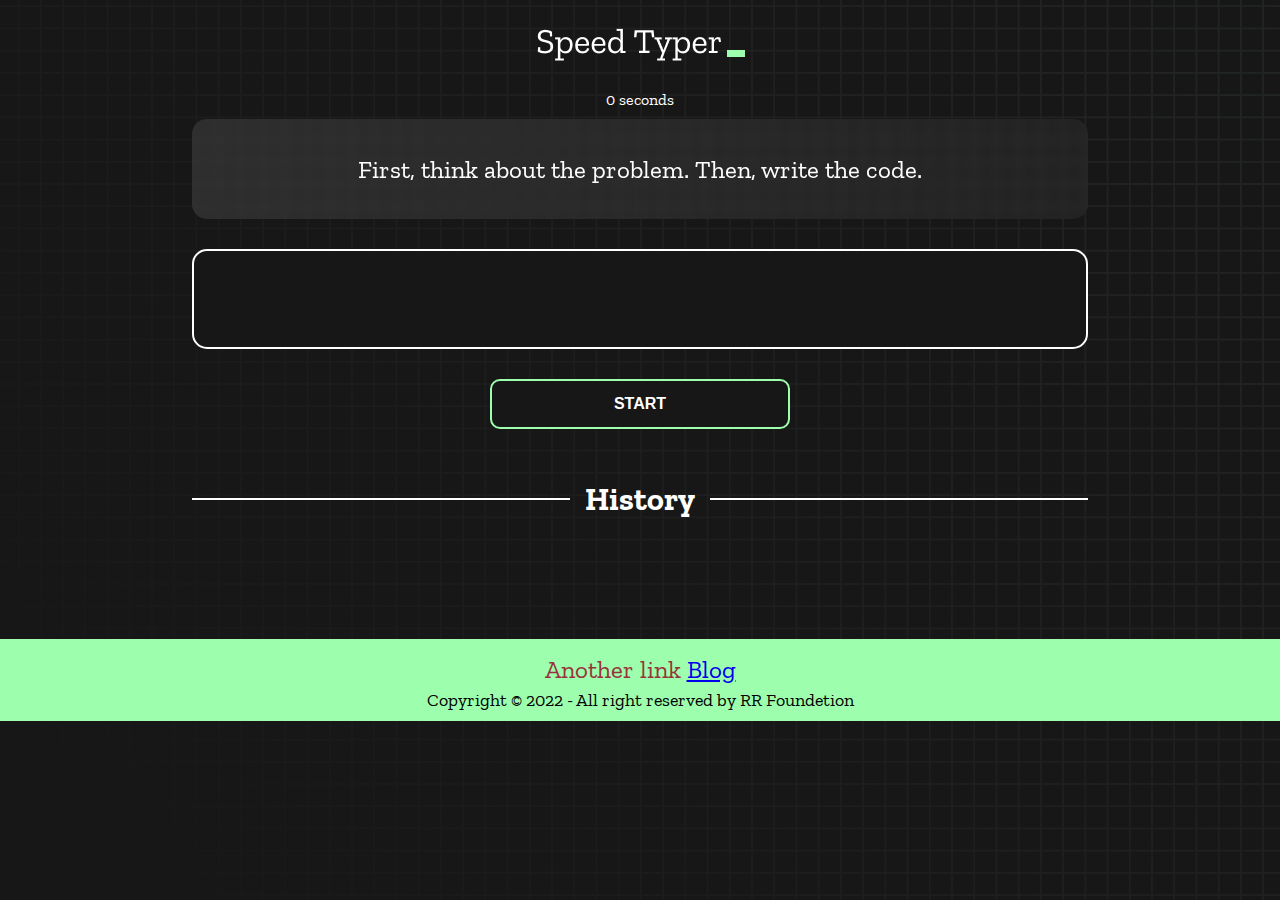
<file: index.html>
<!DOCTYPE html>
<html lang="en">
  <head>
    <meta charset="UTF-8" />
    <meta http-equiv="X-UA-Compatible" content="IE=edge" />
    <meta name="viewport" content="width=device-width, initial-scale=1.0" />
    <title>Speed Typer</title>
    <link rel="stylesheet" href="styles.css" />
    <link rel="preconnect" href="https://fonts.googleapis.com" />
    <link rel="preconnect" href="https://fonts.gstatic.com" crossorigin />
    <link
      href="https://fonts.googleapis.com/css2?family=Zilla+Slab:wght@300;400;500&display=swap"
      rel="stylesheet"
    />
  </head>
  <body>
    <h1 class="title"><img src="./logo.png" /></h1>
    <div id="show-time">0 seconds</div>


    <div class="box-container">
      <div id="question"></div>

      <div id="display" class="inactive"></div>

      <div class="buttons">
        <button id="starts">START</button>
      </div>

      <div class="divider-container">
        <div class="line"></div>
        <h1 class="title2">History</h1>
        <div class="line"></div>
      </div>
      <div id="histories"></div>
    </div>

    <div id="countdown"></div>
    <div id="modal-background" class="hidden"></div>
    <div id="result" class="hidden"></div>


    <footer>
       <p>Another link
        <a href="blog.html">Blog</a>
      </p>
      <p>Copyright © 2022 - All right reserved by RR Foundetion</p>
    </footer>
    <script src="./history.js"></script>
    <script src="./script.js"></script>
  </body>
</html>
</file>
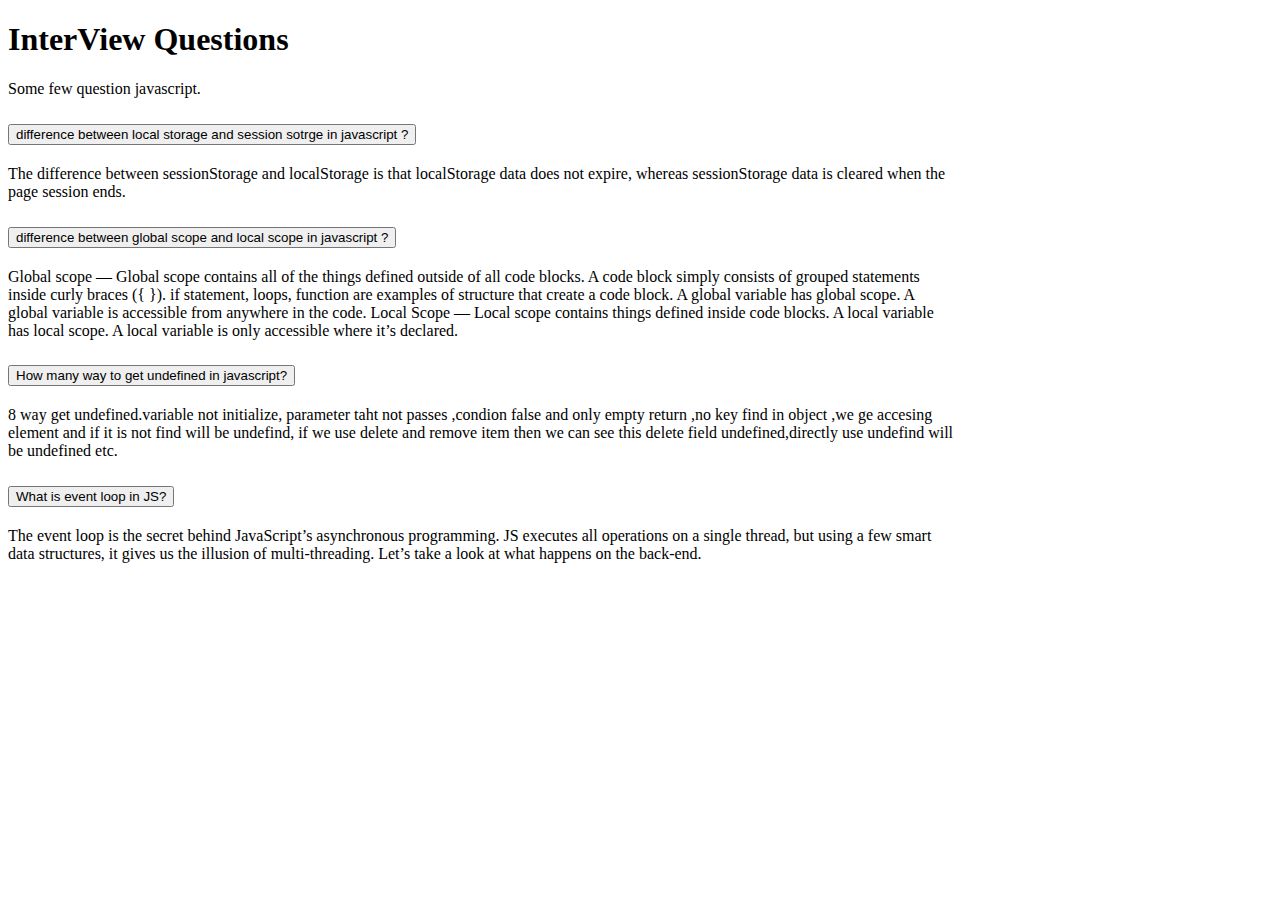
<file: blog.html>
<!DOCTYPE html>
<html lang="en">
	<head>
		<meta charset="UTF-8" />
		<meta http-equiv="X-UA-Compatible" content="IE=edge" />
		<meta name="viewport" content="width=device-width, initial-scale=1.0" />
		<title>Speed Typer</title>
		<!-- bootstrap cdn -->
		<link
			href="https://cdn.jsdelivr.net/npm/bootstrap@5.2.0/dist/css/bootstrap.min.css"
			rel="stylesheet"
			integrity="sha384-gH2yIJqKdNHPEq0n4Mqa/HGKIhSkIHeL5AyhkYV8i59U5AR6csBvApHHNl/vI1Bx"
			crossorigin="anonymous"
		/>
	</head>
	<body class="bg-light">
		<!-- start question -->
		<section class="my-5">
			<div class="container d-flex justify-content-center align-items-center">
				<div class="" style="max-width: 950px">
					<div
						class="d-flex flex-column pb-3 justify-content-center align-items-center"
					>
						<h1>InterView Questions</h1>
						<p class="text-center">Some few question javascript.</p>
					</div>

					<div class="accordion" id="accordionPanelsStayOpenExample">
						<div class="accordion-item">
							<h2 class="accordion-header" id="panelsStayOpen-headingOne">
								<button
									class="accordion-button h2 fw-semibold"
									type="button"
									data-bs-toggle="collapse"
									data-bs-target="#panelsStayOpen-collapseOne"
									aria-expanded="true"
									aria-controls="panelsStayOpen-collapseOne"
								>
									difference between local storage and session sotrge in javascript ?
								</button>
							</h2>
							<div
								id="panelsStayOpen-collapseOne"
								class="accordion-collapse collapse show"
								aria-labelledby="panelsStayOpen-headingOne"
							>
								<div class="accordion-body">
									The difference between sessionStorage and localStorage is that localStorage data does not expire, whereas sessionStorage data is cleared when the page session ends.

								</div>
							</div>
						</div>
						<div class="accordion-item">
							<h2 class="accordion-header" id="panelsStayOpen-headingTwo">
								<button
									class="accordion-button h2 fw-semibold collapsed"
									type="button"
									data-bs-toggle="collapse"
									data-bs-target="#panelsStayOpen-collapseTwo"
									aria-expanded="false"
									aria-controls="panelsStayOpen-collapseTwo"
								>
									difference between global scope and local scope in javascript ? 
								</button>
							</h2>
							<div
								id="panelsStayOpen-collapseTwo"
								class="accordion-collapse collapse"
								aria-labelledby="panelsStayOpen-headingTwo"
							>
								<div class="accordion-body">
									Global scope — Global scope contains all of the things defined outside of all code blocks. A code block simply consists of grouped statements inside curly braces ({ }). if statement, loops, function are examples of structure that create a code block. A global variable has global scope. A global variable is accessible from anywhere in the code.
                  Local Scope — Local scope contains things defined inside code blocks. A local variable has local scope. A local variable is only accessible where it’s declared.
								</div>
							</div>
						</div>
						<div class="accordion-item">
							<h2 class="accordion-header" id="panelsStayOpen-headingThree">
								<button
									class="accordion-button h2 fw-semibold collapsed"
									type="button"
									data-bs-toggle="collapse"
									data-bs-target="#panelsStayOpen-collapseThree"
									aria-expanded="false"
									aria-controls="panelsStayOpen-collapseThree"
								>
									How many way to get undefined in javascript?
								</button>
							</h2>
							<div
								id="panelsStayOpen-collapseThree"
								class="accordion-collapse collapse"
								aria-labelledby="panelsStayOpen-headingThree"
							>
								<div class="accordion-body">
					         8 way get undefined.variable not initialize, parameter taht not passes ,condion false and only empty return ,no key find in object ,we ge accesing element and if it is not find will be undefind, if we use delete and remove item then we can see this delete field undefined,directly use undefind will be undefined etc.
                  
								</div>
							</div>
						</div>
						<div class="accordion-item">
							<h2 class="accordion-header" id="panelsStayOpen-headingThree">
								<button
									class="accordion-button h2 fw-semibold collapsed"
									type="button"
									data-bs-toggle="collapse"
									data-bs-target="#panelsStayOpen-collapseThree"
									aria-expanded="false"
									aria-controls="panelsStayOpen-collapseThree"
								>
									What is event loop in JS?
								</button>
							</h2>
							<div
								id="panelsStayOpen-collapseThree"
								class="accordion-collapse collapse"
								aria-labelledby="panelsStayOpen-headingThree"
							>
								<div class="accordion-body">
								The event loop is the secret behind JavaScript’s asynchronous programming. JS executes all operations on a single thread, but using a few smart data structures, it gives us the illusion of multi-threading. Let’s take a look at what happens on the back-end.
								</div>
							</div>
						</div>
					</div>
				</div>
			</div>
		</section>

		<script
			src="https://cdn.jsdelivr.net/npm/@popperjs/core@2.11.5/dist/umd/popper.min.js"
			integrity="sha384-Xe+8cL9oJa6tN/veChSP7q+mnSPaj5Bcu9mPX5F5xIGE0DVittaqT5lorf0EI7Vk"
			crossorigin="anonymous"
		></script>
		<script
			src="https://cdn.jsdelivr.net/npm/bootstrap@5.2.0/dist/js/bootstrap.min.js"
			integrity="sha384-ODmDIVzN+pFdexxHEHFBQH3/9/vQ9uori45z4JjnFsRydbmQbmL5t1tQ0culUzyK"
			crossorigin="anonymous"
		></script>
	</body>
</html>
</file>
<file: styles.css>
* {
  padding: 0;
  margin: 0;
  box-sizing: border-box;
}

body {
  background-image: url("./bg.png");
  background-size: cover;
  background-position: left top;
  font-family: "Zilla Slab", serif;
}

.box-container {
  width: 70%;
  margin: 0 auto;
}

#question {
  height: 100px;
  display: flex;
  align-items: center;
  justify-content: center;
  color: white;
  font-size: 25px;
  border-radius: 15px;
  background: rgb(255, 255, 255);
  background: linear-gradient(
    92.49deg,
    rgba(255, 255, 255, 0.1) 0.18%,
    rgba(255, 255, 255, 0.05) 99.85%
  );
  backdrop-filter: blur(5px);
  margin-bottom: 30px;
  padding: 5px;
}

#display {
  height: 100px;
  display: flex;
  flex-wrap: wrap;
  align-items: center;
  padding: 10px;
  color: white;
  font-size: 32px;
  background-color: #171717;
  border: 2px solid #9dffad;
  border-radius: 15px;
}

#countdown {
  position: fixed;
  height: 100vh;
  width: 100vw;
  background-color: rgba(0, 0, 0, 0.8);
  top: 0;
  left: 0;
  display: flex;
  align-items: center;
  justify-content: center;
  font-size: 3rem;
  color: white;
  display: none;
}
#result {
  position: fixed;
  top: 50%; 
  left: 50%;
  transform: translate(-50%, -50%);
  height: 250px;
  width: 400px;
  background-color: #171717;
  border-radius: 15px;
  border: 2px solid #9dffad;
  color: white;
  text-align: center;
  padding: 2rem;
}
#show-time{
  text-align: center;
  color: white;
  margin: 10px 0;
}

.green {
  color: #9dffad;
}
.red {
  color: #eb6565;
}
.bold {
  font-weight: 700;
}
.inactive {
  border: 2px solid white !important;
}
.hidden {
  display: none;
}
.title {
  text-align: center;
  color: white;
  margin: 20px 0;
}

.divider-container {
  height: 80px;
  display: flex;
  justify-content: center;
  align-items: center;
  gap: 15px;
  margin: 0 auto;
}

.line {
  height: 2px;
  background: white;
  width: 100%;
}

.title2 {
  color: white;
  display: block;
}

.buttons {
  display: flex;
  justify-content: center;
  margin: 30px 0;
}
button {
  padding: 10px 20px;
  border: none;
  font-size: 16px;
  font-weight: bold;
  width: 300px;
  height: 50px;
  color: white;
  background-color: #171717;
  border-radius: 10px;
  border: 2px solid #9dffad;
  cursor: pointer;
}

#histories {
  display: flex;
  flex-wrap: wrap;
  justify-content: space-around;
}

.card {
  width: 100%;
  height: 100%;
  padding: 50px;
  display: flex;
  justify-content: space-between;
  align-items: center;
  padding: 20px 30px;
  color: white;
  border-radius: 15px;
  background: rgb(255, 255, 255);
  background: linear-gradient(
    92.49deg,
    rgba(255, 255, 255, 0.1) 0.18%,
    rgba(255, 255, 255, 0.05) 99.85%
  );
  backdrop-filter: blur(5px);
  margin-bottom: 30px;
}

#modal-background {
  background: rgb(255, 255, 255);
  background: linear-gradient(
    92.49deg,
    rgba(255, 255, 255, 0.1) 0.18%,
    rgba(255, 255, 255, 0.05) 99.85%
  );
  backdrop-filter: blur(5px);
  height: 100vh;
  width: 100%;
  position: fixed;
  top: 0;
}
#histories{
  display: grid;
  grid-template-columns: 1fr 1fr 1fr;
  gap: 25px;
}
  .card {
    display: flex;
    flex-direction: column;
    align-items: center;
    text-align: center;
    




    
  }

  footer{
    display: flex;
    flex-direction: column;
    justify-content: center;
    align-items: center;
    background-color: #9dffad;
    margin-top: 100px;
    padding: 10px;
  }
  footer p:first-child{
    font-size: 25px;
    padding: 5px;
    color: rgb(153, 51, 59);

  }
  footer p:nth-child(2) {
    font-size: 18px;
  }
    .modal-btn{
    margin-top: 12px;
  }
@media only screen and (max-width: 700px) {
  .box-container {
    padding: 0 20px;
    width: 100%;
  }
  #histories{
  display: grid;
  grid-template-columns: 1fr ;
  gap: 25px;
}
  .card {
    display: flex;
    flex-direction: column;
  }
  #question {
    padding: 10px;
  font-size: 22px;

  }
  .modal-btn{
    margin-top: 12px;
  }
}
</file>
